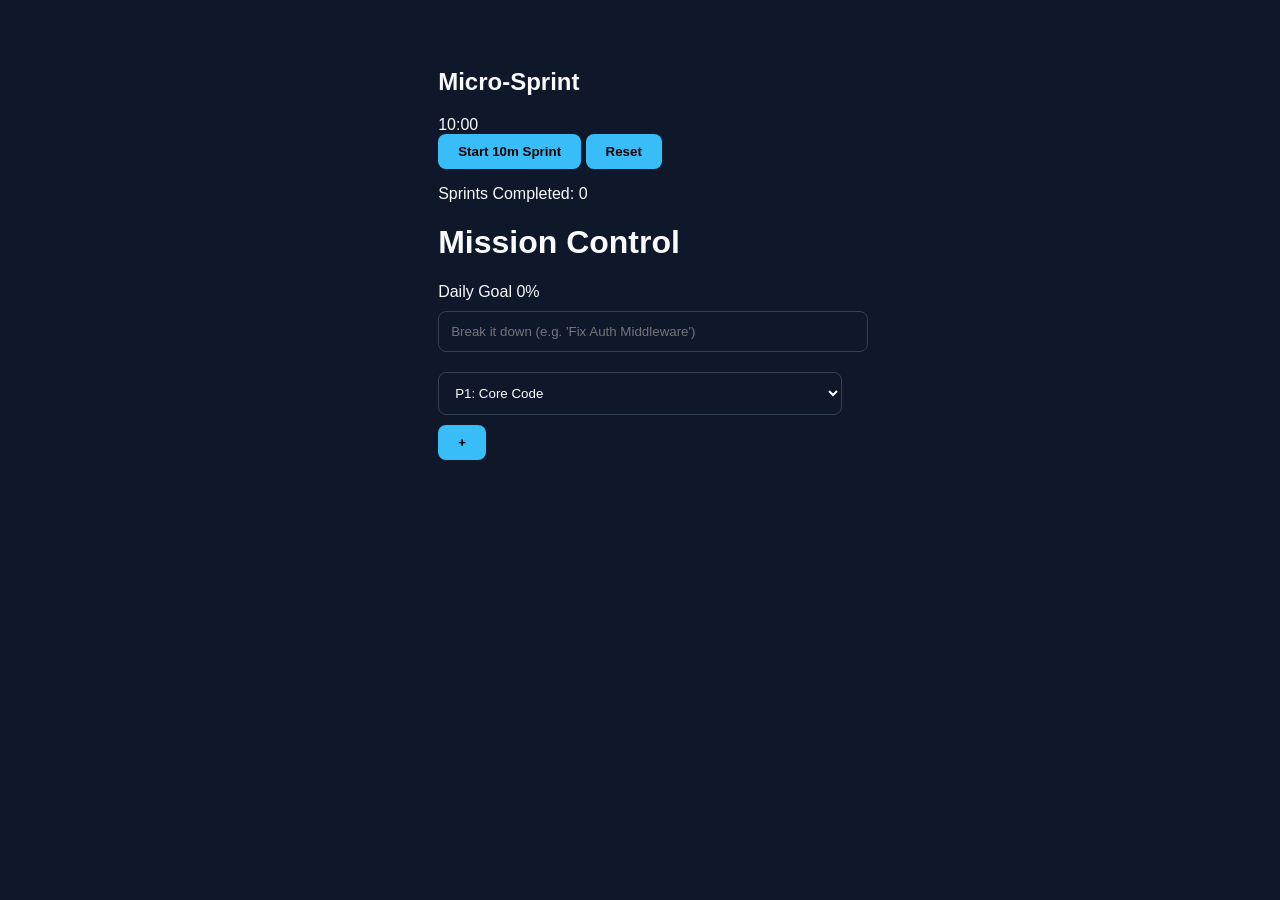
<file: index.html>
<!DOCTYPE html>
<html lang="en">
<head>
    <meta charset="UTF-8">
    <meta name="viewport" content="width=device-width, initial-scale=1.0">
    <title>Smart Study Planner</title>
    <link rel="stylesheet" href="style.css">
    <link href="https://fonts.googleapis.com/css2?family=Inter:wght@400;600;700&display=swap" rel="stylesheet">
</head>
<body>

    <div class="dashboard">
        <aside class="engine-room">
            <h2>Micro-Sprint</h2>
            <div id="timer-display">10:00</div>
            <button id="timerBtn" class="primary-btn">Start 10m Sprint</button>
            <button id="resetBtn" class="secondary-btn">Reset</button>
            
            <div class="stats-box">
                <p>Sprints Completed: <span id="sprintCount">0</span></p>
            </div>
        </aside>

        <main class="mission-control">
            <div class="header">
                <h1>Mission Control</h1>
                <div class="progress-section">
                    <div class="progress-labels">
                        <span>Daily Goal</span>
                        <span id="percent-text">0%</span>
                    </div>
                    <div class="progress-track">
                        <div id="progress-fill"></div>
                    </div>
                </div>
            </div>

            <div class="input-row">
                <input type="text" id="taskInput" placeholder="Break it down (e.g. 'Fix Auth Middleware')">
                <select id="priority">
                    <option value="p1">P1: Core Code</option>
                    <option value="p2">P2: Project UI</option>
                    <option value="p3">P3: Quick Review</option>
                </select>
                <button id="addTaskBtn">+</button>
            </div>

            <ul id="taskList"></ul>
        </main>
    </div>

    <script src="script.js"></script>
</body>
</html>
</file>
<file: style.css>
:root {
    --bg: #0f172a;
    --card: #1e293b;
    --primary: #38bdf8;
    --p1: #ef4444;
    --p2: #fbbf24;
    --text: #f8fafc;
}

body {
    background-color: var(--bg);
    color: var(--text);
    font-family: 'Segoe UI', sans-serif;
    display: flex;
    justify-content: center;
    padding: 40px;
}

.app-container {
    display: flex;
    gap: 30px;
    width: 900px;
}

.sidebar {
    background: var(--card);
    padding: 30px;
    border-radius: 20px;
    text-align: center;
    flex: 1;
}

#timer { font-size: 3rem; font-weight: bold; margin: 20px 0; color: var(--primary); }

.content { flex: 2; }

header { background: var(--card); padding: 20px; border-radius: 20px; margin-bottom: 20px; }

input, select {
    width: 100%;
    padding: 12px;
    margin: 10px 0;
    border-radius: 8px;
    border: 1px solid #334155;
    background: #0f172a;
    color: white;
}

button {
    background: var(--primary);
    border: none;
    padding: 10px 20px;
    border-radius: 8px;
    font-weight: bold;
    cursor: pointer;
}

li {
    background: var(--card);
    margin-bottom: 10px;
    padding: 15px;
    border-radius: 12px;
    display: flex;
    justify-content: space-between;
    align-items: center;
    border-left: 5px solid transparent;
}

li.p1 { border-left-color: var(--p1); }
li.p2 { border-left-color: var(--p2); }
li.p3 { border-left-color: var(--primary); }
</file>
